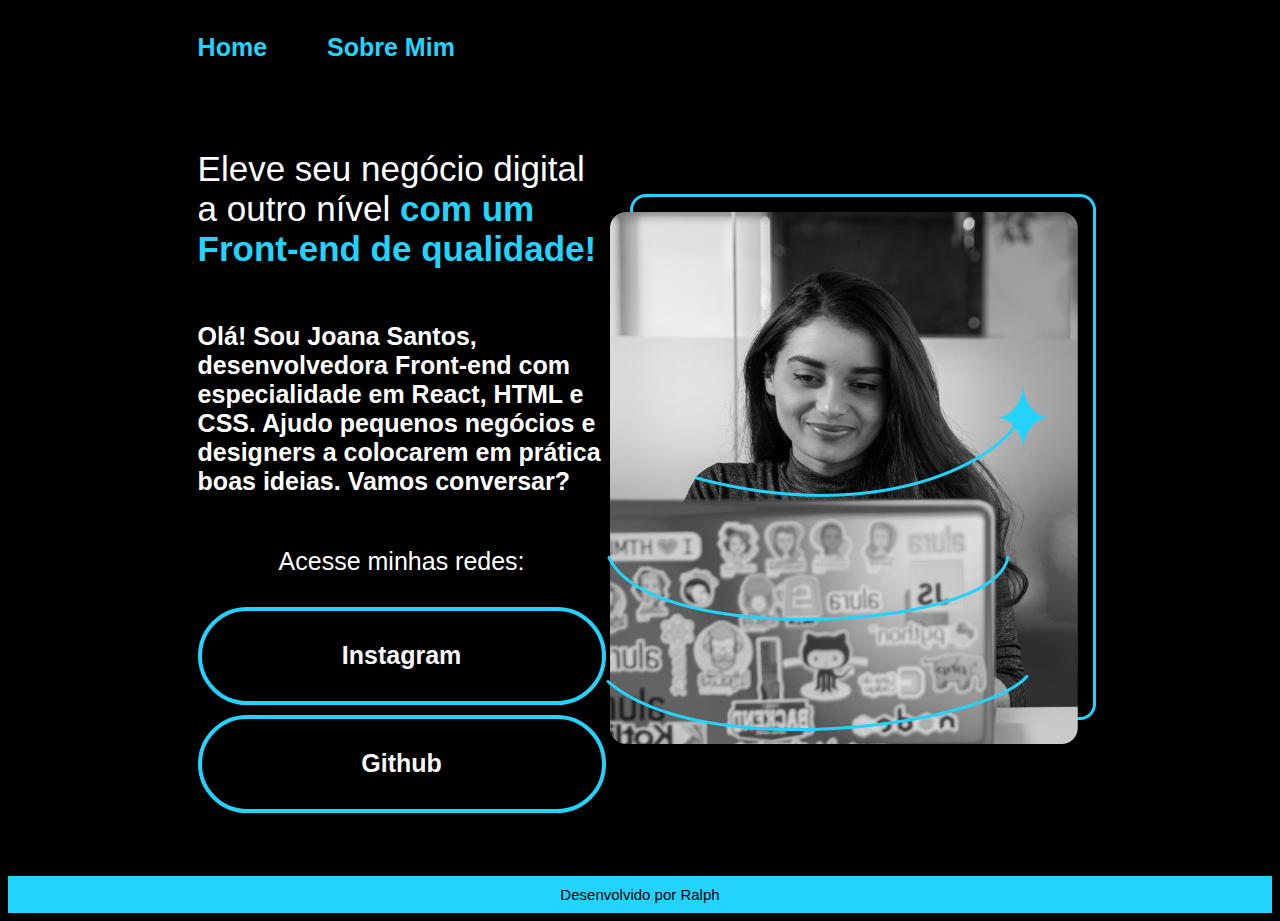
<file: index.html>
<!DOCTYPE html>
<html lang="pt-br">
<head>
    <meta charset="UTF-8">
    <meta http-equiv="X-UA-Compatible" content="IE=edge">
    <meta name="viewport" content="width=device-width, initial-scale=1.0">
    <title>Portfolio</title>
    <link rel="stylesheet" href="./styles/style.css" > 
</head>
<body>
    <header class="cabecalho">
        <nav class="cabecalho__menu">
            <a class="cabecalho__menu__link" href="index.html"> Home </a>
            <a class="cabecalho__menu__link" href="about.html"> Sobre Mim </a>
        </nav>
    </header>
    <main class="apresentacao"> 
        <section class="apresentacao__conteudo">
            <h1 class="apresentacao__conteudo__titulo" >Eleve seu negócio digital a outro nível <strong class="título-destaque"> com um Front-end de qualidade! </strong> </h1>
            <p class="apresentacao__conteudo__texto"> Olá! Sou Joana Santos, desenvolvedora Front-end com especialidade em React, HTML e CSS. Ajudo pequenos negócios e designers a colocarem em prática boas ideias. Vamos conversar? </p>
            <div class="apresentacao__links">
                <h2 class="apresentacao__subtitulo" > Acesse minhas redes: </h2>
                <a class="apresentacao__links__link"  href="https://simpsons.fandom.com/pt/wiki/Ha_Ha!?file=NelsonHaha2.GIF"> Instagram </a>
                <a class="apresentacao__links__link"  href="https://www.tiktok.com/@inimigosdovar/video/7169530102764637446"> Github </a>
            </div>
    </section>
            <img src="/assets/Imagem.png" alt="Foto da Joana Programando">   
    </main>
    <footer class="rodape"> Desenvolvido por Ralph </footer>
</body>
</html>
</file>
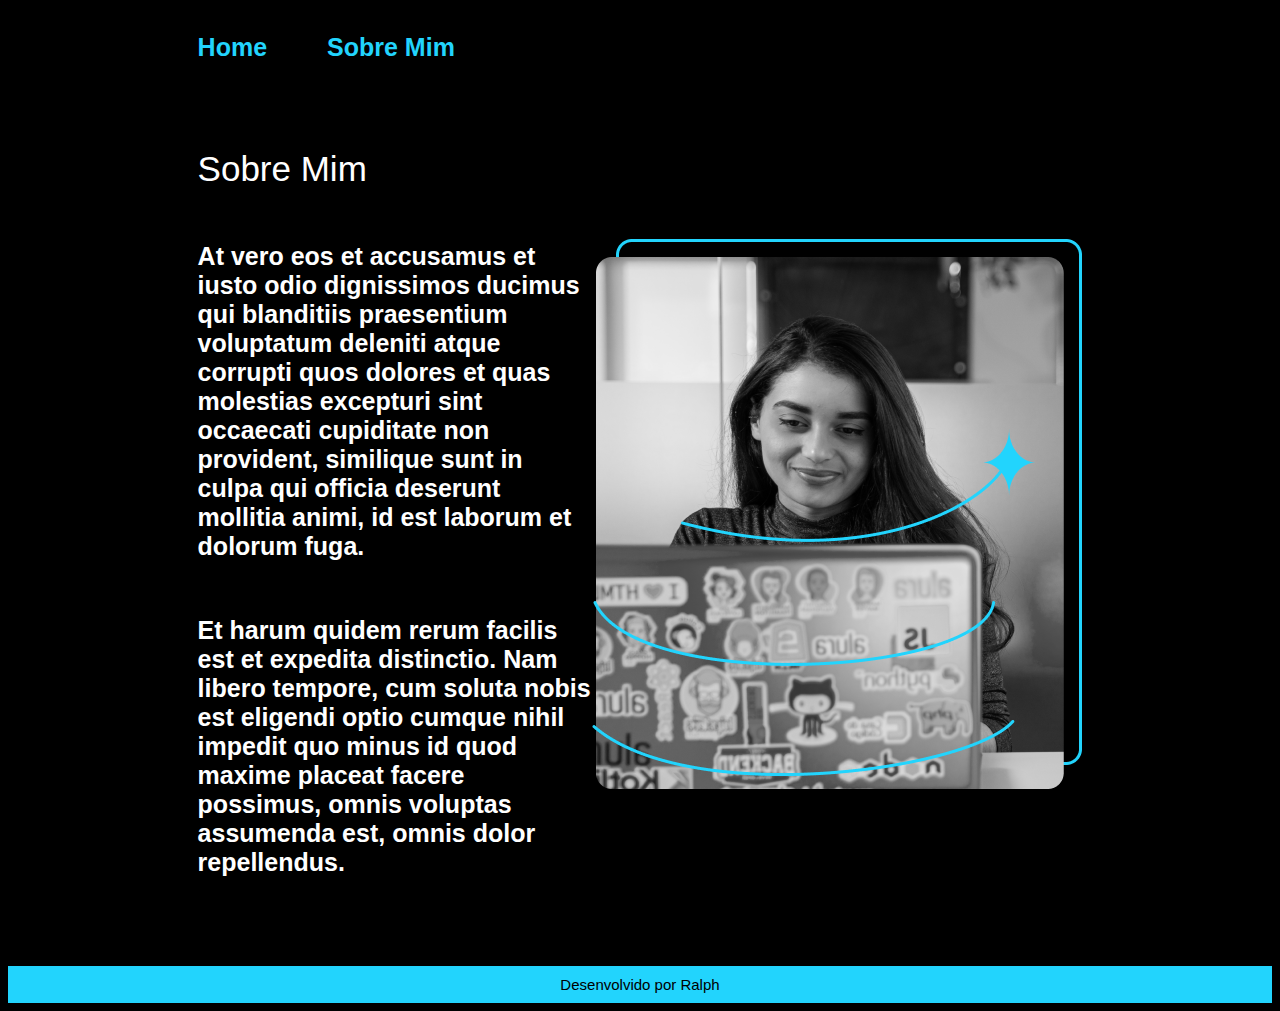
<file: about.html>
<!DOCTYPE html>
<html lang="pt-br">
<head>
    <meta charset="UTF-8">
    <meta name="viewport" content="width=device-width, initial-scale=1.0">
    <title> Sobre Mim </title>
    <link rel="stylesheet" href="./styles/style.css">
</head>
<body>
    <header class="cabecalho">
        <nav class="cabecalho__menu">
            <a class="cabecalho__menu__link" href="index.html"> Home </a>
            <a class="cabecalho__menu__link" href="about.html"> Sobre Mim </a>
        </nav>
    </header>
    <main class="apresentacao">
        <section class="apresentacao__conteudo">
            <h1 class="apresentacao__conteudo__titulo"> Sobre Mim </h1>
            <p class="apresentacao__conteudo__texto"> At vero eos et accusamus et iusto odio dignissimos ducimus qui blanditiis praesentium voluptatum deleniti atque corrupti quos dolores et quas molestias excepturi sint occaecati cupiditate non provident, similique sunt in culpa qui officia deserunt mollitia animi, id est laborum et dolorum fuga. </p>
            <p class="apresentacao__conteudo__texto"> Et harum quidem rerum facilis est et expedita distinctio. Nam libero tempore, cum soluta nobis est eligendi optio cumque nihil impedit quo minus id quod maxime placeat facere possimus, omnis voluptas assumenda est, omnis dolor repellendus. </p>
        </section>
        <img src="/assets/Imagem.png" alt="Foto da Joana Programando">
    </main>
    <footer class="rodape"> Desenvolvido por Ralph </footer>
</body>
</html>
</file>
<file: styles/style.css>
<style>
@import url('https://fonts.googleapis.com/css2?family=Krona+One&family=Montserrat:ital,wght@0,100..900;1,100..900&display=swap');
</style>

:root {
    --cor-principal: #000000;
    --cor-secundaria: #F6F6F6;
    --cor-terciaria: #22D4FD;
}

* {
    margin: 100;
    border: 100;
    }

body {
    box-sizing: border-box;
    background-color: black;
    color: white;
}

.título-destaque {
    color: #22D4FD;
}

.cabecalho {
    padding: 2% 0% 0% 15%;
}

.cabecalho__menu {
    display: flex;
    gap: 60px;
}

.cabecalho__menu__link {
    font-size: 25px;
    font-family: "Montserrat", sans-serif;
    font-weight: 600;
    color: #22D4FD;
    text-decoration: none;
}

.apresentacao {
    padding: 5% 15%;
    display: flex;
    align-items: center;
    justify-content: space-between;
}

.apresentacao__conteudo {
    width: 50%;
    height: 50%;
    display: flex;
    flex-direction: column;
    gap: 5px;
}

.apresentacao__conteudo__titulo {
    font-size:35px;
    font-family: "Krona One", sans-serif;
    font-weight: 400;
}

.apresentacao__subtitulo {
    font-size: 25px;
    font-family: "Krona One", sans-serif;
    font-weight: 400;
}

.apresentacao__conteudo__texto {
    font-size: 25px;
    font-family: "Montserrat", sans-serif;
    font-weight: 600;
}

.apresentacao__links {
    display: flex;
    flex-direction: column;
    justify-content:space-between;
    align-items: center;
    gap: 10px;
}
 
.apresentacao__links__link {
    display: flex;
    justify-content: center;
    gap: 20px;
    border: 4px solid #22D4FD; 
    width: 400px;
    height: 60px;
    text-align: center;
    border-radius: 120px;
    font-size: 25px;
    font-weight: 600;
    padding-top: 30px;
    padding-bottom: 0px;
    text-decoration: none;
    color: #f6f6f6;
    font-family: "Montserrat", sans-serif;
}

.apresentacao__links__link:hover {
    background-color: #272727;
} 

.rodape {
    background-color: #22D4FD;
    color: black;
    padding: 10px;
    text-align: center;
    font-family: "Montserrat", sans-serif;
    font-weight: 400;
    font-size: 15px;
}
</file>
